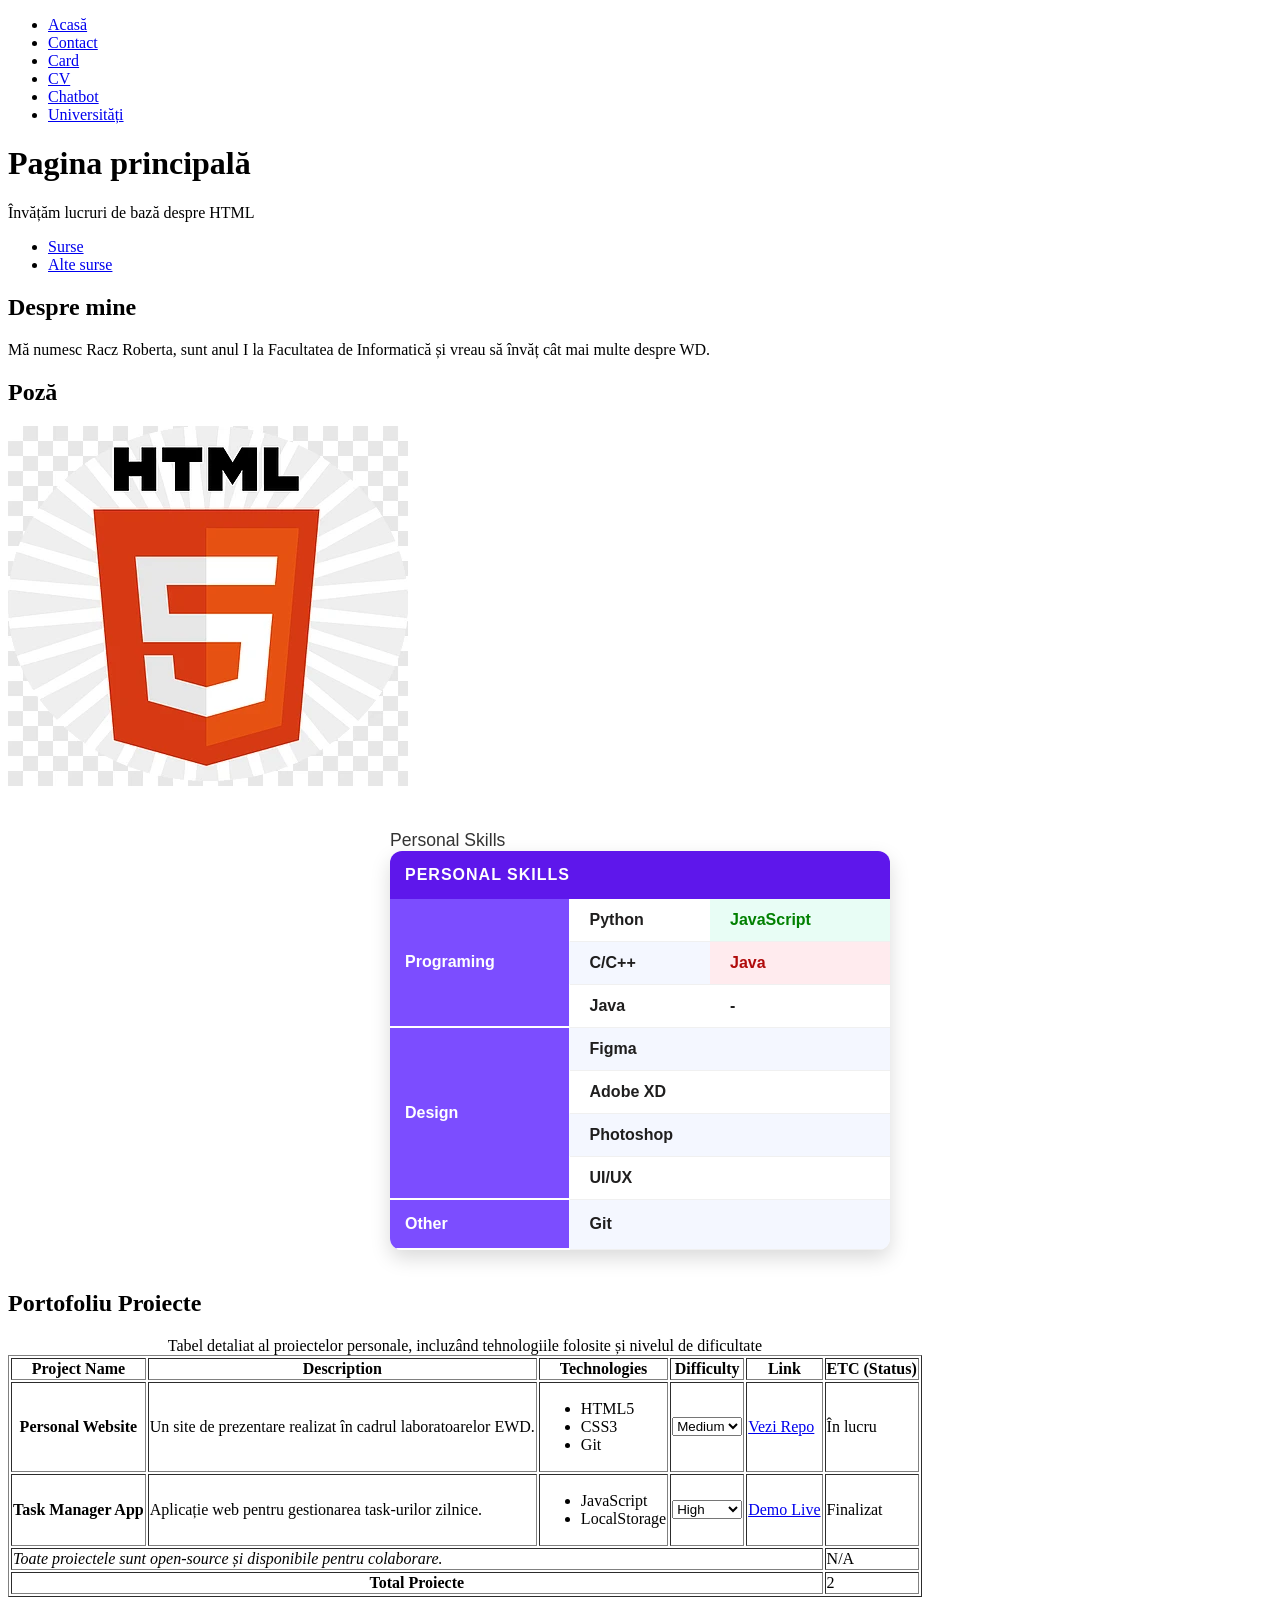
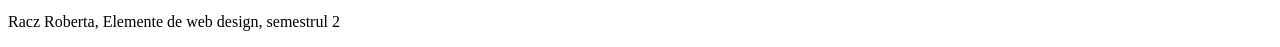
<file: index.html>
<!DOCTYPE html>
<html lang="ro">
<head>
    <meta charset="UTF-8">
    <meta name="viewport" content="width=device-width, initial-scale=1.0">
    <link rel="stylesheet" href="style2.css">
    <title>Pagină de curs</title>
</head>
<body>
    <header>
        <nav aria-label="Navigație principală">
          <ul>
            <li><a href="index.html">Acasă</a></li>
            <li><a href="contact.html">Contact</a></li>
            <li><a href="card.html">Card</a></li>
            <li><a href="cv.html">CV</a></li>
            <li><a href="chatbot.html">Chatbot</a></li>
            <li><a href="universities.html">Universități</a></li>
          </ul>
        </nav>
        <h1>Pagina principală</h1>
        <p>Învățăm lucruri de bază despre HTML</p>
    </header>
    <nav aria-label="navigare-principală">
        <ul>
            <li><a href="#">Surse</a></li>
            <li><a href="#">Alte surse</a></li>
        </ul>
    </nav>
    <main id="content-principal">
        <section>
            <h2>Despre mine</h2>
            <p>Mă numesc Racz Roberta, sunt anul I la Facultatea de Informatică și vreau să învăț cât mai multe despre WD.</p>
        </section>
        <section>
            <h2>Poză</h2>
            <img src="imagini/logohtml.jpg" alt="logo HTML">
        </section>
      <div class="container-tabel">
        <h2 class="table-title">Personal Skills</h2>
        <table class="Personal">
          <thead>
            <tr>
              <th scope="col" colspan="3">Personal Skills</th>
            </tr>
          </thead>
          <tbody class="tab1">
            <tr>
              <th scope="row" rowspan="3">Programing</th>
              <td>Python</td>
              <td class="js-cell" style="color: green;">JavaScript</td>
            </tr>

            <tr>
              <td>C/C++</td>
              <td class="java-cell" style="color: rgb(176, 11, 11);">Java</td>
            </tr>

            <tr>
              <td>Java</td>
              <td>-</td>
            </tr>

            <tr>
              <th scope="row" rowspan="4">Design</th>
              <td colspan="2">Figma</td>
            </tr>

            <tr>
             <td colspan="2">Adobe XD</td>
            </tr>

            <tr>
             <td colspan="2">Photoshop</td>
            </tr>

            <tr>
              <td colspan="2">UI/UX</td>
            </tr>

            <tr>
              <th scope="row">Other</th>
              <td colspan="2">Git</td>
            </tr>
          </tbody>
        </table>
      </div>
        <section id="portfolio-section">
          <h2>Portofoliu Proiecte</h2>
          <table border="1">
                <caption>Tabel detaliat al proiectelor personale, incluzând tehnologiile folosite și nivelul de dificultate</caption>
                <thead>
                    <tr>
                      <th scope="col">Project Name</th>
                      <th scope="col">Description</th>
                      <th scope="col">Technologies</th>
                      <th scope="col">Difficulty</th>
                      <th scope="col">Link</th>
                      <th scope="col">ETC (Status)</th>
                    </tr>
                </thead>
                <tbody>
                    <tr>
                        <th scope="row">Personal Website</th>
                        <td>Un site de prezentare realizat în cadrul laboratoarelor EWD.</td>
                        <td>
                            <ul>
                              <li>HTML5</li>
                              <li>CSS3</li>
                              <li>Git</li>
                            </ul>
                        </td>

                        <td>
                            <select name="difficulty-1">
                              <option value="low">Low</option>
                              <option value="medium" selected>Medium</option>
                              <option value="high">High</option>
                            </select>
                        </td>
 
                        <td>
                          <a href="https://github.com/utilizator/lab-3" target="_blank">Vezi Repo</a>
                        </td>
                        <td>În lucru</td>
                    </tr>

                    <tr>
                        <th scope="row">Task Manager App</th>
                        <td>Aplicație web pentru gestionarea task-urilor zilnice.</td>
                        <td>
                            <ul>
                              <li>JavaScript</li>
                              <li>LocalStorage</li>
                            </ul>
                        </td>

                        <td>
                            <select name="difficulty-2">
                                <option value="low">Low</option>
                                <option value="medium">Medium</option>
                                <option value="high" selected>High</option>
                            </select>
                        </td>

                        <td>
                           <a href="#" target="_blank">Demo Live</a>
                        </td>
                        <td>Finalizat</td>
                    </tr>

                    <tr>
                        <td colspan="5" style="font-style: italic;">
                          Toate proiectele sunt open-source și disponibile pentru colaborare.
                        </td>
                        <td>N/A</td>
                    </tr>
                </tbody>
                <tfoot>
                    <tr>
                      <th scope="row" colspan="5">Total Proiecte</th>
                      <td>2</td>
                    </tr>
                </tfoot>
            </table>
        </section>
    </main>
    <footer>
        <p>Racz Roberta, Elemente de web design, semestrul 2</p>
    </footer>
</body>
</html>
</file>
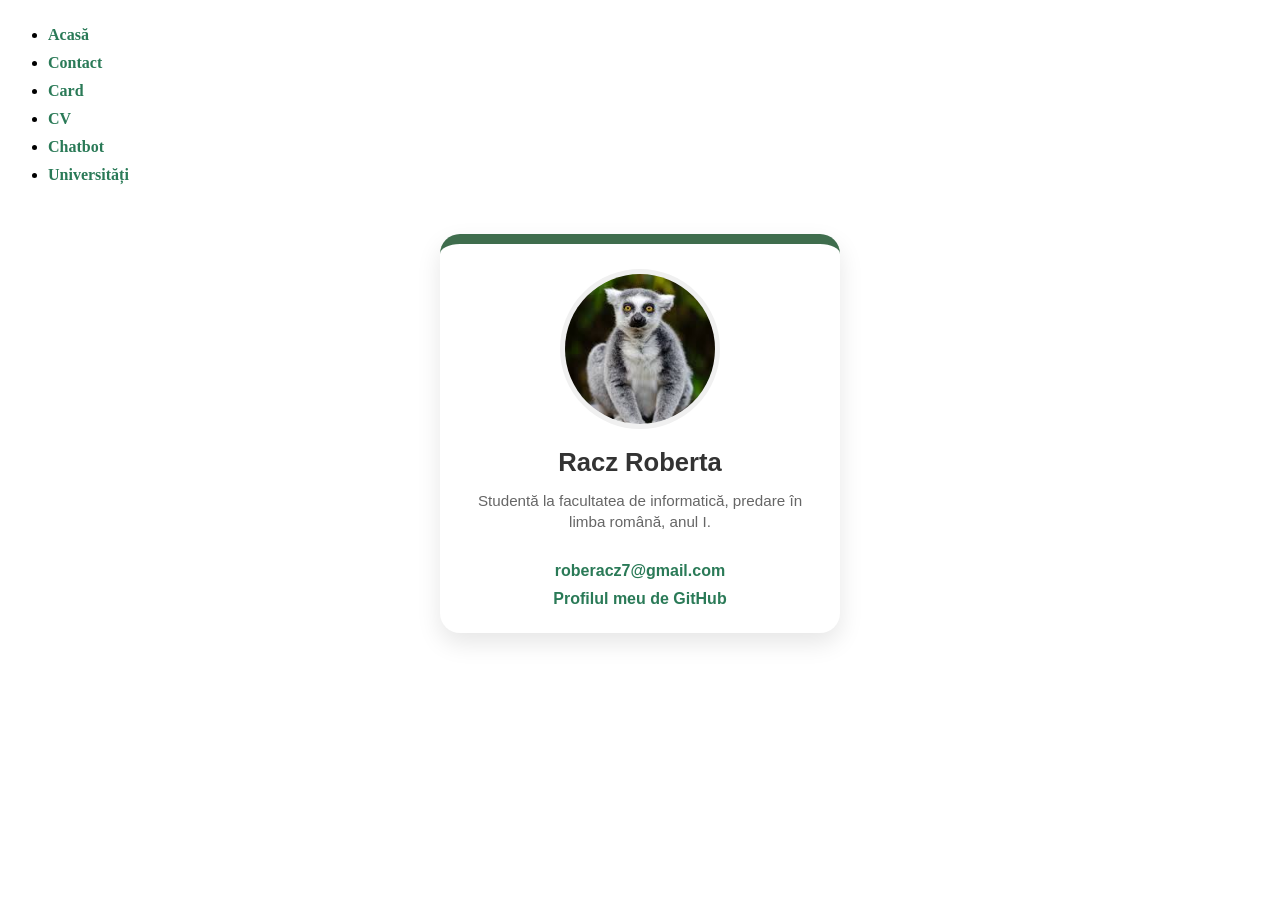
<file: card.html>
<!DOCTYPE html>
<html lang="ro">
<head>
    <meta charset="UTF-8">
    <meta name="viewport" content="width=device-width, initial-scale=1.0">
    <link rel="stylesheet" href="card.css">
    <title>Card Personal</title>
</head>
<body>
       <nav aria-label="Navigație principală">
            <ul>
                <li><a href="index.html">Acasă</a></li>
                <li><a href="contact.html">Contact</a></li>
                <li><a href="card.html">Card</a></li>
                <li><a href="cv.html">CV</a></li>
                <li><a href="chatbot.html">Chatbot</a></li>
                <li><a href="universities.html">Universități</a></li>
            </ul>
        </nav>

    <div id="personal-card">
        <img src="imagini/animal.jpg" alt="Poză cu un lemur">

        <h1 class="nume">Racz Roberta</h1>
        <h2 class="info-student">Studentă la facultatea de informatică, predare în limba română, anul I.</h2>
    
        <div class="contact-links">
           <a href="mailto:roberacz7@gmail.com">roberacz7@gmail.com</a>
           <br>
           <a href="https://github.com/robertaracz06-web" target="_blank">Profilul meu de GitHub</a>
        </div>

    </div> 
</body>
</html>
</file>
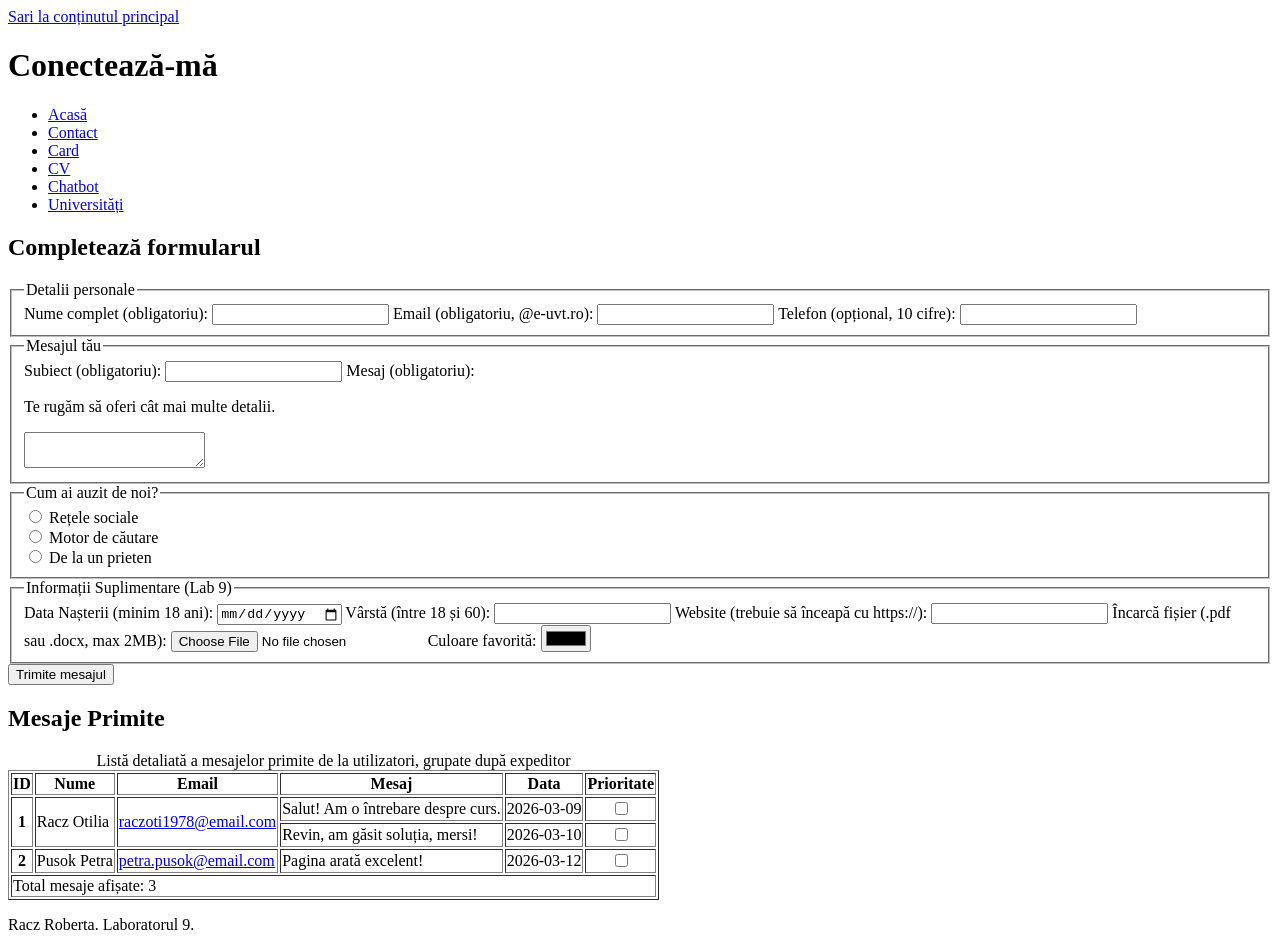
<file: contact.html>
<!DOCTYPE html>
<html lang="ro">
<head>
    <meta charset="UTF-8">
    <meta name="viewport" content="width=device-width, initial-scale=1.0">
    <link rel="stylesheet" href="style2.css">
    <title>Contact - Laborator 9</title>
</head>
<body>
    <a href="#main-content">Sari la conținutul principal</a>

    <header>
        <h1>Conectează-mă</h1>
          <nav aria-label="Navigație principală">
            <ul>
                <li><a href="index.html">Acasă</a></li>
                <li><a href="contact.html">Contact</a></li>
                <li><a href="card.html">Card</a></li>
                <li><a href="cv.html">CV</a></li>
                <li><a href="chatbot.html">Chatbot</a></li>
                <li><a href="universities.html">Universități</a></li>
            </ul>
        </nav>
    </header>

    <main id="main-content">
        <section>
            <h2>Completează formularul</h2>
            <form id="contactForm" aria-label="Formular de contact" action="#" method="post">
                <fieldset>
                    <legend>Detalii personale</legend>

                    <label for="fullname">Nume complet (obligatoriu):</label>
                    <input type="text" id="fullname" name="fullname">

                    <label for="email">Email (obligatoriu, @e-uvt.ro):</label>
                    <input type="email" id="email" name="email">

                    <label for="phone">Telefon (opțional, 10 cifre):</label>
                    <input type="tel" id="phone" name="phone">
                </fieldset>

                <fieldset>
                    <legend>Mesajul tău</legend>

                    <label for="subject">Subiect (obligatoriu):</label>
                    <input type="text" id="subject" name="subject">

                    <label for="message">Mesaj (obligatoriu):</label>
                    <p id="mesaj-ajutor">Te rugăm să oferi cât mai multe detalii.</p>
                    <textarea id="message" name="message" aria-describedby="mesaj-ajutor"></textarea>
                </fieldset>

                <fieldset>
                    <legend>Cum ai auzit de noi?</legend>
                    <input type="radio" id="sursa-social" name="sursa" value="social" class="radio-sursa">
                    <label for="sursa-social">Rețele sociale</label><br>

                    <input type="radio" id="sursa-cautare" name="sursa" value="cautare" class="radio-sursa">
                    <label for="sursa-cautare">Motor de căutare</label><br>

                    <input type="radio" id="sursa-prieten" name="sursa" value="prieten" class="radio-sursa">
                    <label for="sursa-prieten">De la un prieten</label>
                </fieldset>

                <fieldset>
                    <legend>Informații Suplimentare (Lab 9)</legend>
                    
                    <label for="dob">Data Nașterii (minim 18 ani):</label>
                    <input type="date" id="dob" name="dob">

                    <label for="age">Vârstă (între 18 și 60):</label>
                    <input type="number" id="age" name="age">

                    <label for="website">Website (trebuie să înceapă cu https://):</label>
                    <input type="url" id="website" name="website">

                    <label for="fileUpload">Încarcă fișier (.pdf sau .docx, max 2MB):</label>
                    <input type="file" id="fileUpload" name="fileUpload">

                    <label for="favColor">Culoare favorită:</label>
                    <input type="color" id="favColor" name="favColor">
                </fieldset>

                <button type="submit">Trimite mesajul</button>
            </form>
        </section> 

        <section id="messages-section">
            <h2>Mesaje Primite</h2>
            <table border="1">
                <caption>Listă detaliată a mesajelor primite de la utilizatori, grupate după expeditor</caption>
                <thead>
                    <tr>
                        <th scope="col">ID</th>
                        <th scope="col">Nume</th>
                        <th scope="col">Email</th>
                        <th scope="col">Mesaj</th>
                        <th scope="col">Data</th>
                        <th scope="col">Prioritate</th>
                    </tr>
                </thead>
                <tbody>
                    <tr>
                        <th scope="row" rowspan="2">1</th>
                        <td rowspan="2">Racz Otilia</td>
                        <td rowspan="2"><a href="mailto:raczoti1978@email.com">raczoti1978@email.com</a></td>
                        <td>Salut! Am o întrebare despre curs.</td>
                        <td>2026-03-09</td>
                        <td style="text-align: center;">
                            <input type="checkbox" id="p1_1" name="priority">
                        </td>
                    </tr>
                    <tr>
                        <td>Revin, am găsit soluția, mersi!</td>
                        <td>2026-03-10</td>
                       <td style="text-align: center;">
                            <input type="checkbox" id="p1_2" name="priority">
                        </td>
                    </tr>
                    <tr>
                        <th scope="row">2</th>
                        <td>Pusok Petra</td>
                        <td><a href="mailto:petra.pusok@email.com">petra.pusok@email.com</a></td>
                        <td>Pagina arată excelent!</td>
                        <td>2026-03-12</td>
                        <td style="text-align: center;">
                            <input type="checkbox" id="p1_3" name="priority">
                        </td>
                    </tr>
                </tbody>
                <tfoot>
                    <tr>
                        <td colspan="6">Total mesaje afișate: 3</td>
                    </tr>
                </tfoot>
            </table>
        </section>
    </main>

    <footer>
        <p>Racz Roberta. Laboratorul 9.</p>
    </footer>

    <script src="validation.js"></script>
</body>
</html>
</file>
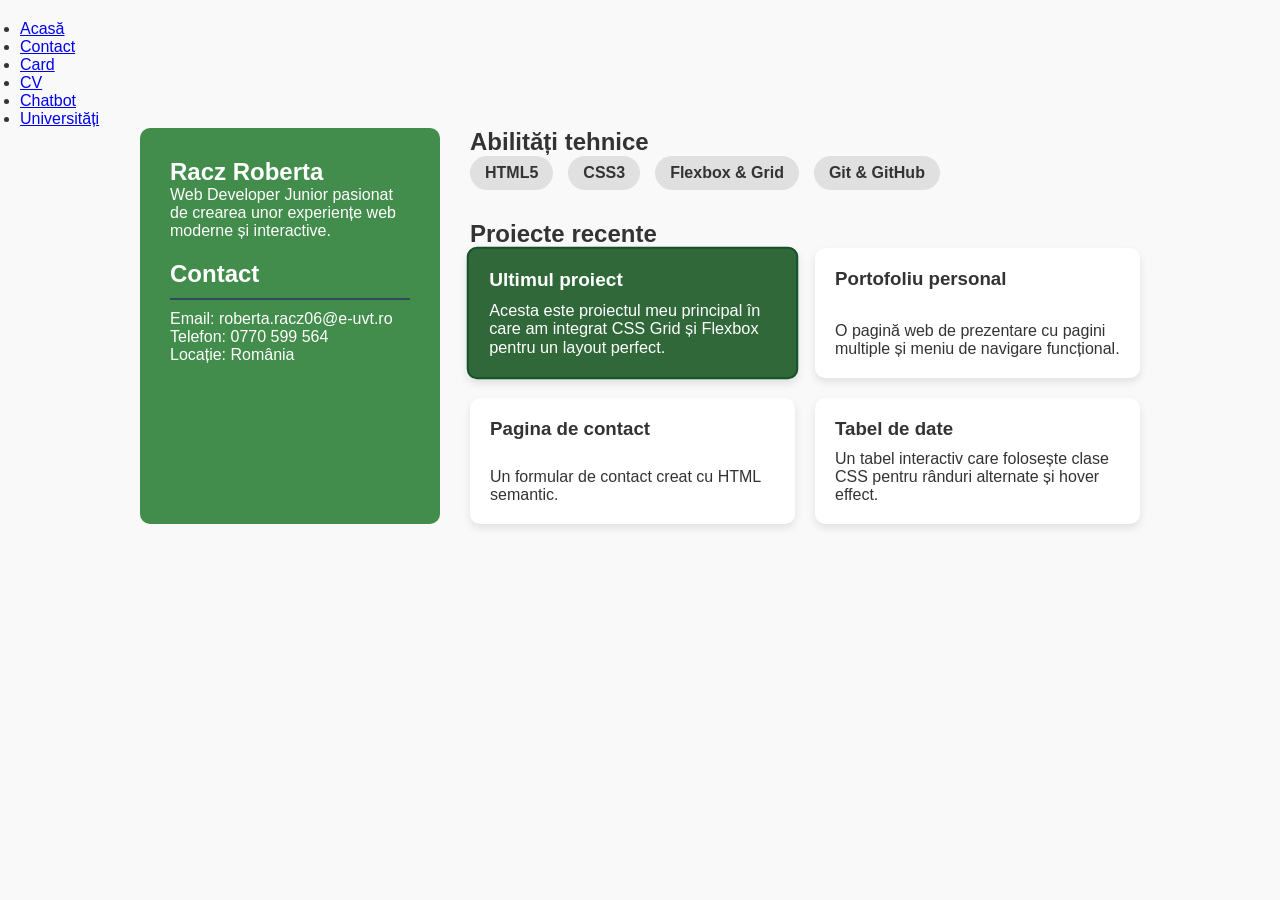
<file: cv.html>
<!DOCTYPE html>
<html lang="ro">
<head>
    <meta charset="UTF-8">
    <meta name="viewport" content="width=device-width, initial-scale=1.0">
    <link rel="stylesheet" href="cv.css">
    <title>CV - Roberta Racz</title>
</head>
<body>
    <nav aria-label="Navigație principală">
          <ul>
            <li><a href="index.html">Acasă</a></li>
            <li><a href="contact.html">Contact</a></li>
            <li><a href="card.html">Card</a></li>
            <li><a href="cv.html">CV</a></li>
            <li><a href="chatbot.html">Chatbot</a></li>
            <li><a href="universities.html">Universități</a></li>
          </ul>
        </nav>

    <div class="cv-container">

        <aside class="cv-sidebar">
            <div class="profile">
                <h1>Racz Roberta</h1>
                <p>Web Developer Junior pasionat de crearea unor experiențe web moderne și interactive.</p>
            </div>

            <div class="contact-details">
                <h2>Contact</h2>
                <p>Email: roberta.racz06@e-uvt.ro</p>
                <p>Telefon: 0770 599 564</p>
                <p>Locație: România</p>
            </div>
        </aside>

        <main class="cv-main">

            <section class="skills-section">
                <h2>Abilități tehnice</h2>
                <ul class="skills-list">
                    <li>HTML5</li>
                    <li>CSS3</li>
                    <li>Flexbox & Grid</li>
                    <li>Git & GitHub</li>
                </ul>
            </section>

            <section class="project-section">
                <h2>Proiecte recente</h2>
                <div class="projects-grid">

                    <div class="card card-special">
                        <h3>Ultimul proiect</h3>
                        <p>Acesta este proiectul meu principal în care am integrat CSS Grid și Flexbox pentru un layout perfect.</p>
                    </div>

                    <div class="card">
                        <h3>Portofoliu personal</h3>
                        <p>O pagină web de prezentare cu pagini multiple și meniu de navigare funcțional.</p>

                    </div>

                    <div class="card">
                        <h3>Pagina de contact</h3>
                        <p>Un formular de contact creat cu HTML semantic.</p>
                    </div>

                    <div class="card">
                        <h3>Tabel de date</h3>
                        <p>Un tabel interactiv care folosește clase CSS pentru rânduri alternate și hover effect.</p>
                    </div>

                </div>
            </section>

        </main>
    </div>
    
</body>
</html>
</file>
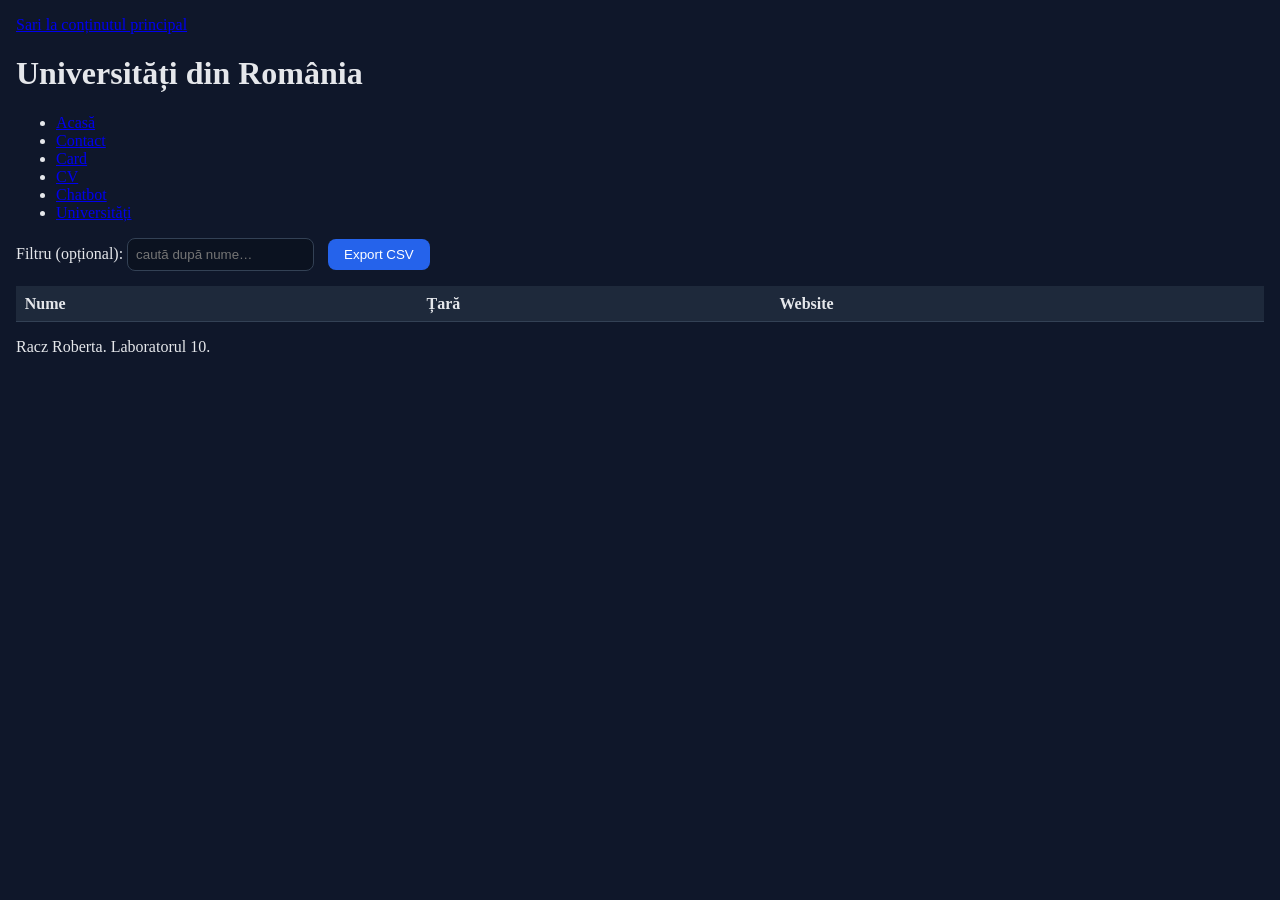
<file: universities.html>
<!DOCTYPE html>
<html lang="ro">
<head>
    <meta charset="UTF-8">
    <meta name="viewport" content="width=device-width, initial-scale=1.0">
    <link rel="stylesheet" href="style2.css">
    <link rel="stylesheet" href="universities.css"> 
    <title>Universități din România - Lab 10</title>
</head>
<body>
    <a href="#main-content">Sari la conținutul principal</a>

    <header>
        <h1>Universități din România</h1>
        <nav aria-label="Navigație principală">
            <ul>
                <li><a href="index.html">Acasă</a></li>
                <li><a href="contact.html">Contact</a></li>
                <li><a href="card.html">Card</a></li>
                <li><a href="cv.html">CV</a></li>
                <li><a href="chatbot.html">Chatbot</a></li>
                <li><a href="universities.html">Universități</a></li>
            </ul>
        </nav>
    </header>

    <main id="main-content">
        <section class="api-section">
            <label for="q">Filtru (opțional):</label>
            <input id="q" placeholder="caută după nume…" />
            <button id="exportCsv" class="export-btn">Export CSV</button>

            <div id="status" class="status"></div>

            <table>
                <thead>
                    <tr>
                        <th>Nume</th>
                        <th>Țară</th>
                        <th>Website</th>
                    </tr>
                </thead>
                <tbody id="tbody"></tbody>
            </table>
        </section>
    </main>

    <footer>
        <p>Racz Roberta. Laboratorul 10.</p>
    </footer>

   
    <script src="universities.js"></script>
</body>
</html>
</file>
<file: style2.css>
.container-tabel {
    max-width: 500px;
    margin: 40px auto; 
}

.table-title {
    font-family: 'Segoe UI', sans-serif;
    font-size: 1.1rem;
    color: #333;
    margin: 0;           
    padding: 0;    
    text-align: left;    
    font-weight: 400;
}

.Personal {
    width: 100%;
    border-collapse: collapse;
    margin-top: 0;
    font-family: 'Segoe UI', sans-serif;
    border-radius: 12px 12px 12px 12px;
    overflow: hidden; 
    box-shadow: 0 8px 20px rgba(0,0,0,0.15);
}

.Personal thead th {
    background-color: #5e17eb;
    color: white;
    padding: 15px;
    text-transform: uppercase;
    font-size: 1rem;
    letter-spacing: 1px;
    text-align: left;
}


.Personal tbody th {
    background-color: #7c4dff;
    color: white;
    padding: 15px;
    font-weight: 600;
    text-align: left;
    border-bottom: 2px solid white;
    border-right: 1px solid rgba(255, 255, 255, 0.3);
}

.Personal td {
    padding: 12px 20px;
    border-bottom: 1px solid #f0f0f0;
    color: #1f1e1e;
    text-align: left;
    font-weight:bold;
}

.Personal tbody tr:nth-child(even) {
    background-color: #f4f7ff;
}


.js-cell {
    background-color: #e8fdf5;
    color: #1b5e20 ;
    font-weight: bold;
}

.java-cell {
    background-color: #ffebee;
    color: #b71c1c;
    font-weight: bold;
}
</file>
<file: card.css>
#personal-card {
    background-color: #ffffff;
    width: 350px;
    margin: 50px auto;
    padding: 25px;
    border-radius: 20px;
    text-align: center;
    box-shadow: 0 10px 25px rgba(0,0,0,0.1);
    font-family: 'Segoe UI', Tahoma, Geneva, Verdana, sans-serif;
    border-top: 10px solid #3f6d4d; 
}

.nume {
    color: #333;
    font-size: 1.6rem;
    margin: 15px 0 5px 0;
}

.info-student {
    color: #666;
    font-size: 0.95rem;
    font-weight: normal;
    line-height: 1.4;
    margin-bottom: 20px;
}

img {
    width: 150px;
    height: 150px;
    border-radius: 50%; 
    object-fit: cover;
    border: 5px solid #f0f0f0;
}

a {
    color: #2a7a57;
    text-decoration: none;
    font-weight: bold;
    display: inline-block;
    margin-top: 10px;
}

a:hover {
    text-decoration: underline;
    color: #333;
}
</file>
<file: cv.css>
* {
    box-sizing: border-box;
    margin: 0;
    padding: 0;
    font-family: Arial, sans-serif;
}

body {
    background-color: #f9f9f9;
    color: #333;
    padding: 20px;
}

.cv-container {
    display: grid;
     grid-template-columns: 300px 1fr;
    gap: 30px;
    max-width: 1000px;
    margin: 0 auto; 
}

.cv-sidebar {
    background-color: #438d4c;
    color: white;
    padding: 30px;
    border-radius: 10px;
    display: flex;
    flex-direction: column;
    gap: 20px; 
}

.cv-sidebar h2 {
    border-bottom: 2px solid #34495e;
    padding-bottom: 10px;
    margin-bottom: 10px;
}

.cv-main {
    display: flex;
    flex-direction: column;
    gap: 30px;
}

.skills-list {
    display: flex;
    gap: 15px;
    flex-wrap: wrap; 
    list-style: none;
}

.skills-list li {
    background-color: #e0e0e0;
    padding: 8px 15px;
    border-radius: 20px;
    font-weight: bold;
}

.projects-grid {
    display: grid;
    grid-template-columns: repeat(2, 1fr); 
    gap: 20px;
}

.card {
    background-color: white;
    padding: 20px;
    border-radius: 10px;
    box-shadow: 0 4px 8px rgba(0,0,0,0.1);
    display: flex;
    flex-direction: column;
    justify-content: space-between; 
    gap: 10px;
}

.card-special {
    background-color: #30683a;
    color: white;
    transform: scale(1.02); 
    border: 2px solid #14522a;
}

.card-special h3 {
    color: white;
}
</file>
<file: universities.css>
body {
    margin: 0;
    padding: 16px;
    background: #0f172a;
    color: #e5e7eb;
}

.status {
    opacity: .8;
    margin: 15px 0; 
}

input {
    padding: .5rem;
    border-radius: .5rem;
    border: 1px solid #334155;
    background: #0b1220;
    color: #e5e7eb;
    margin-right: 10px;
}

.export-btn {
    padding: .5rem 1rem;
    border-radius: .5rem;
    border: none;
    background: #2563eb;
    color: white;
    cursor: pointer;
}

.export-btn:hover {
    background: #1d4ed8;
}

table {
    width: 100%;
    border-collapse: collapse;
    margin-top: 8px;
    background: #1e293b; 
}

th, td {
    padding: .55rem;
    border-bottom: 1px solid #334155; 
    text-align: left;
    vertical-align: top;
}

td a {
    color: #a7f3d0;
    text-decoration: none;
}

td a:hover {
    text-decoration: underline; 
}
</file>
